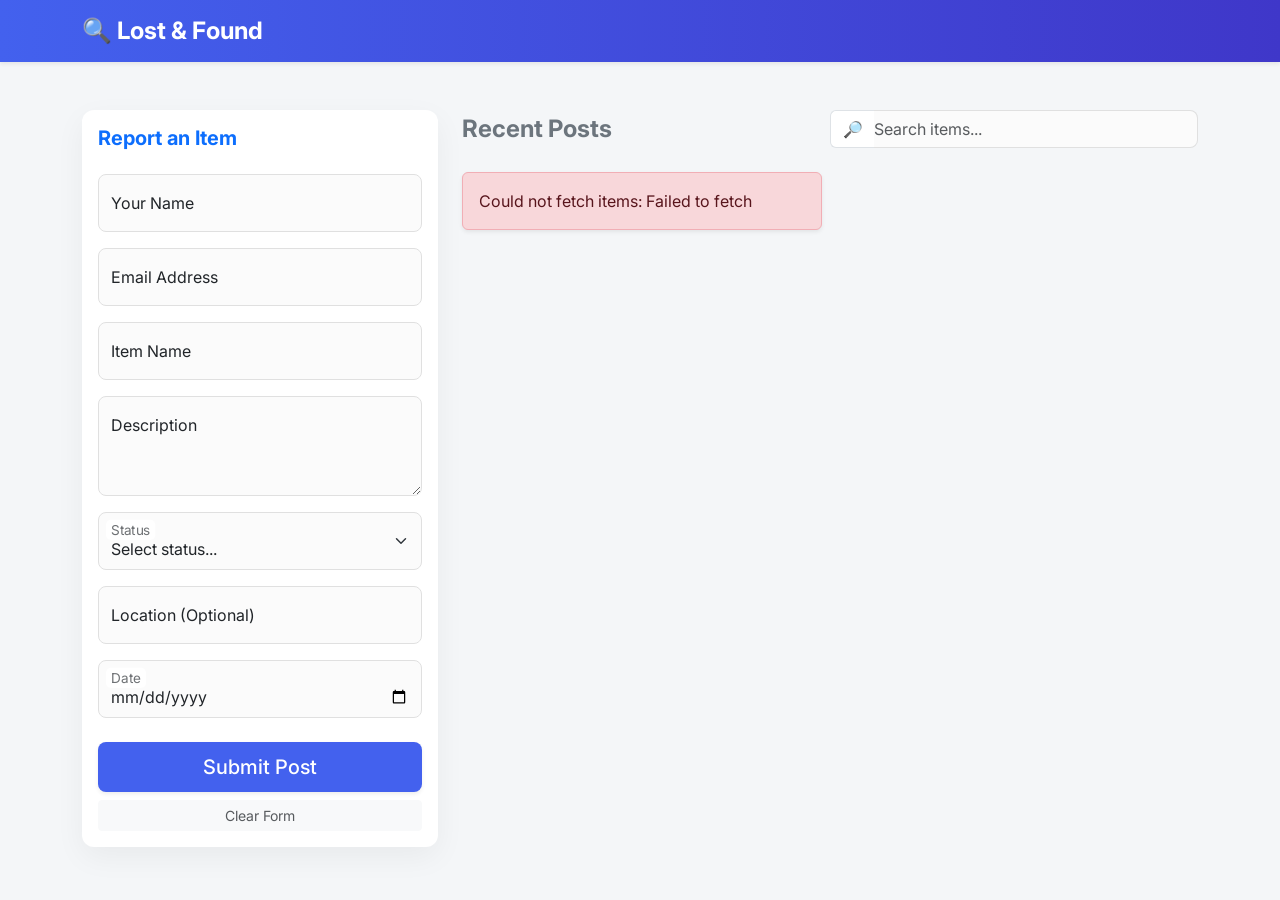
<file: frontend/index.html>
<!DOCTYPE html>
<html lang="en">
  <head>
    <meta charset="UTF-8" />
    <meta name="viewport" content="width=device-width, initial-scale=1.0" />
    <title>Lost & Found Portal</title>
    <!-- Google Fonts for better typography -->
    <link href="https://fonts.googleapis.com/css2?family=Inter:wght@300;400;500;600&display=swap" rel="stylesheet">
    <!-- Bootstrap 5 CSS -->
    <link
      href="https://cdn.jsdelivr.net/npm/bootstrap@5.3.2/dist/css/bootstrap.min.css"
      rel="stylesheet"
    />
    <!-- Custom CSS -->
    <link rel="stylesheet" href="style.css" />
  </head>

  <body>
    <!-- Navbar -->
    <nav class="navbar navbar-expand-lg navbar-dark bg-primary shadow-sm">
      <div class="container">
        <a class="navbar-brand fw-bold" href="#">
          <span class="fs-4">🔍 Lost & Found</span>
        </a>
      </div>
    </nav>

    <div class="container py-5">
      <div class="row g-4">
        
        <!-- LEFT COLUMN: Submission Form (Sticky on Desktop) -->
        <div class="col-lg-4">
          <div class="card form-card sticky-top-custom">
            <div class="card-body">
              <h5 class="card-title mb-4 fw-bold text-primary">Report an Item</h5>
              
              <form id="itemForm" autocomplete="off">
                <!-- Name -->
                <div class="form-floating mb-3">
                  <input type="text" class="form-control" id="name" placeholder="John Doe" required />
                  <label for="name">Your Name</label>
                </div>

                <!-- Email -->
                <div class="form-floating mb-3">
                  <input type="email" class="form-control" id="email" placeholder="name@example.com" required />
                  <label for="email">Email Address</label>
                </div>

                <!-- Item Name -->
                <div class="form-floating mb-3">
                  <input type="text" class="form-control" id="itemName" placeholder="Blue Umbrella" required />
                  <label for="itemName">Item Name</label>
                </div>

                <!-- Description -->
                <div class="form-floating mb-3">
                  <textarea class="form-control" id="description" placeholder="Description" style="height: 100px" required></textarea>
                  <label for="description">Description</label>
                </div>

                <!-- Type Select -->
                <div class="form-floating mb-3">
                  <select id="type" class="form-select" required>
                    <option value="" selected disabled>Select status...</option>
                    <option value="Lost">Lost (I lost something)</option>
                    <option value="Found">Found (I found something)</option>
                  </select>
                  <label for="type">Status</label>
                </div>

                <!-- Location -->
                <div class="form-floating mb-3">
                  <input type="text" class="form-control" id="location" placeholder="Library" />
                  <label for="location">Location (Optional)</label>
                </div>

                <!-- Date -->
                <div class="form-floating mb-4">
                  <input type="date" class="form-control" id="date" max="" required />

                  <label for="date">Date</label>
                </div>

                <!-- Buttons -->
                <div class="d-grid gap-2">
                  <button type="submit" class="btn btn-primary btn-lg shadow-sm">Submit Post</button>
                  <button type="reset" class="btn btn-light text-muted btn-sm">Clear Form</button>
                </div>
              </form>
            </div>
          </div>
        </div>

        <!-- RIGHT COLUMN: Items Feed -->
        <div class="col-lg-8">
          <!-- Search/Filter Bar -->
          <div class="d-flex justify-content-between align-items-center mb-4">
            <h4 class="fw-bold m-0 text-secondary">Recent Posts</h4>
            <div class="input-group w-50 d-none d-md-flex">
              <span class="input-group-text bg-white border-end-0">🔎</span>
              <input type="text" id="searchInput" class="form-control border-start-0 ps-0" placeholder="Search items...">
            </div>
          </div>

          <!-- Items Container -->
          <div id="itemsList" class="row row-cols-1 row-cols-md-2 g-3">
            <!-- Items will be injected here by app.js -->
            <!-- Example Skeleton for visualization (Removed when JS loads) -->
            <div class="col text-center text-muted py-5 d-none" id="loadingMsg">
              Loading items...
            </div>
          </div>
        </div>
      </div>
    </div>

    <script src="app.js"></script>
    <!-- Add simple search script at the bottom -->
    <script>
      // Simple client-side search filter
      document.getElementById('searchInput')?.addEventListener('keyup', function(e) {
        const term = e.target.value.toLowerCase();
        const cards = document.querySelectorAll('.item-col'); // Assumes JS adds class 'item-col'
        cards.forEach(card => {
          const text = card.textContent.toLowerCase();
          card.style.display = text.includes(term) ? '' : 'none';
        });
      });
    </script>
  </body>
</html>
</file>
<file: frontend/style.css>
:root {
  --bg-color: #f4f6f8;
  --primary-color: #4361ee;
  --text-dark: #2b2d42;
  --text-muted: #8d99ae;
  --card-shadow: 0 10px 30px rgba(0, 0, 0, 0.05);
  --border-radius: 12px;
  --lost-color: #ef233c;
  --found-color: #2ec4b6;
}

body {
  background-color: var(--bg-color);
  font-family: 'Inter', system-ui, -apple-system, sans-serif;
  color: var(--text-dark);
}

/* Navbar Tweaks */
.navbar {
  background: linear-gradient(90deg, #4361ee, #3f37c9) !important;
}

/* Form Card Styling */
.form-card {
  border: none;
  border-radius: var(--border-radius);
  box-shadow: var(--card-shadow);
  background: #ffffff;
}

/* Sticky Sidebar on Desktop */
@media (min-width: 992px) {
  .sticky-top-custom {
    position: sticky;
    top: 2rem;
    z-index: 100;
  }
}

/* Form Controls */
.form-control, .form-select {
  border-radius: 8px;
  border: 1px solid #e0e0e0;
  background-color: #fbfbfb;
}

.form-control:focus, .form-select:focus {
  border-color: var(--primary-color);
  box-shadow: 0 0 0 3px rgba(67, 97, 238, 0.15);
  background-color: #fff;
}

/* Buttons */
.btn-primary {
  background-color: var(--primary-color);
  border: none;
  border-radius: 8px;
  font-weight: 500;
  padding: 10px;
  transition: all 0.2s;
}

.btn-primary:hover {
  background-color: #3751cc;
  transform: translateY(-1px);
}

/* Item Cards (These classes should be used in your JS) */
.item-card {
  border: none;
  border-radius: var(--border-radius);
  box-shadow: 0 4px 6px rgba(0,0,0,0.02);
  transition: transform 0.2s ease, box-shadow 0.2s ease;
  background: white;
  height: 100%;
  overflow: hidden;
  position: relative;
}

.item-card:hover {
  transform: translateY(-5px);
  box-shadow: 0 12px 20px rgba(0,0,0,0.08);
}

/* Left border indicator based on type */
.item-card.type-lost {
  border-left: 5px solid var(--lost-color);
}
.item-card.type-found {
  border-left: 5px solid var(--found-color);
}

.item-card .card-body {
  padding: 1.5rem;
}

/* Badges */
.badge-lost {
  background-color: rgba(239, 35, 60, 0.1);
  color: var(--lost-color);
  padding: 5px 10px;
  border-radius: 20px;
  font-weight: 600;
  font-size: 0.8rem;
}

.badge-found {
  background-color: rgba(46, 196, 182, 0.1);
  color: var(--found-color);
  padding: 5px 10px;
  border-radius: 20px;
  font-weight: 600;
  font-size: 0.8rem;
}

.meta-info {
  font-size: 0.85rem;
  color: var(--text-muted);
  margin-top: 10px;
  display: flex;
  align-items: center;
  gap: 10px;
}
</file>
